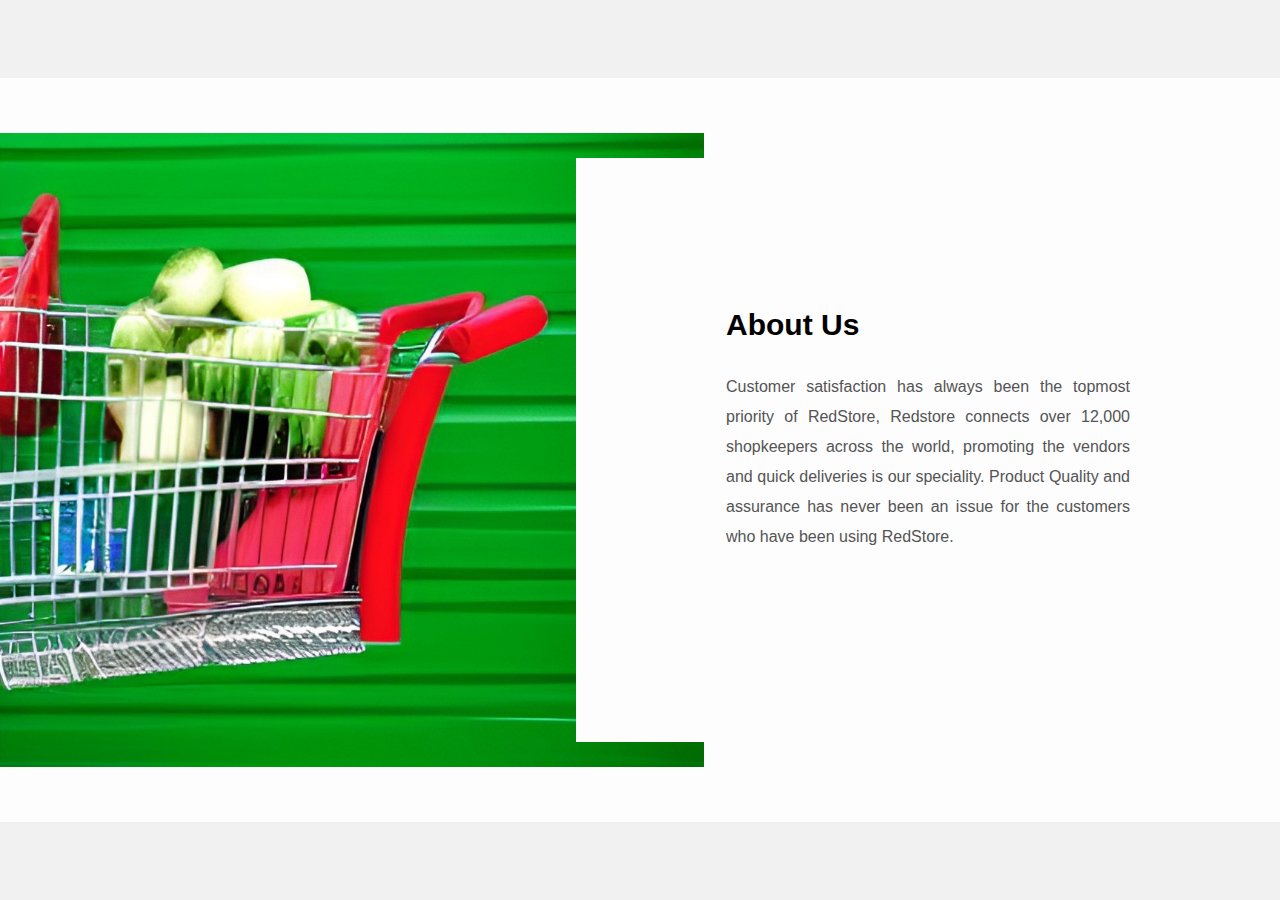
<file: about.html>
<html lang="en">
<head>
    <meta charset="UTF-8">
    <meta name="viewport" content="width=device-width, initial-scale=1.0">
    <title></title>
    <link rel="stylesheet" href="style2.css">
</head>
<body>
    <div class="about-section">
        <div class="inner-container">
            <h1>About Us</h1>
            <p class="text">
                Customer satisfaction has always been the topmost priority of RedStore, Redstore connects over 12,000 shopkeepers across the world, promoting the vendors and quick deliveries is our speciality. Product Quality and assurance has never been an issue for the customers who have been using RedStore.
            </p>
            <div class="skills">
                
            </div>
        </div>
    </div>
</body>
</html>
</file>
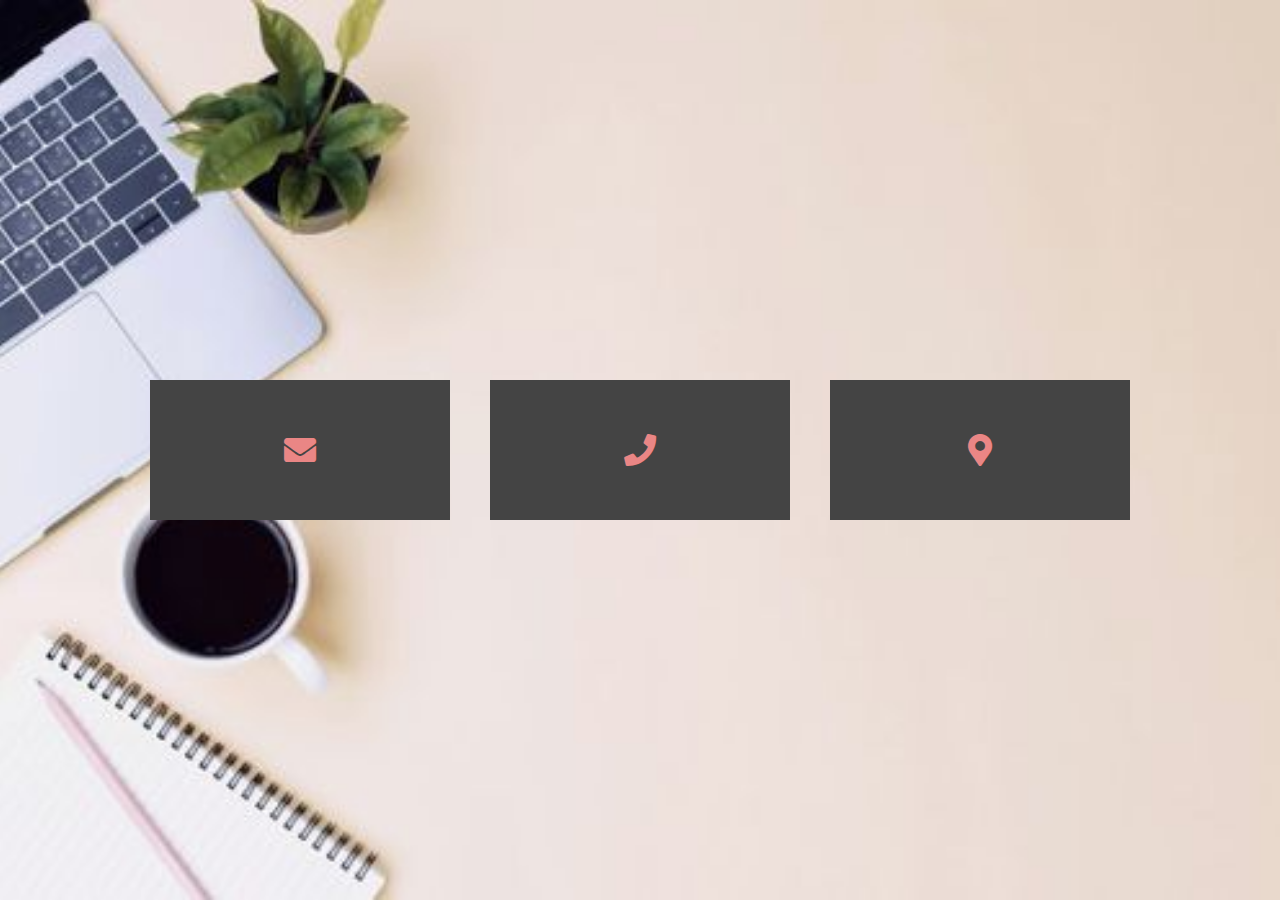
<file: contact.html>
<!DOCTYPE html>
<html lang="en">
<head>
    <meta charset="UTF-8">
    <meta name="viewport" content="width=device-width, initial-scale=1.0">
    <title></title>
    <link rel="stylesheet" href="style1.css">
    <link rel="stylesheet" href="https://cdnjs.cloudflare.com/ajax/libs/font-awesome/5.13.0/css/all.min.css">
</head>
<body>
    <div class="contact-info">
        <div class="card">
            <i class="icon fas fa-envelope"></i>
            <div class="card-content">
                <h3>Email</h3>
                <span>@support.RedStore.com</span>
            </div>
        </div>

        <div class="card">
            <i class="icon fas fa-phone"></i>
            <div class="card-content">
                <h3>Phone Number</h3>
                <span>+91 9973573286</span>
            </div>
        </div>

        <div class="card">
            <i class="icon fas fa-map-marker-alt"></i>
            <div class="card-content">
                <h3>Location</h3>
                <span>India</span>
            </div>
        </div>
    </div>
</body>
</html>
</file>
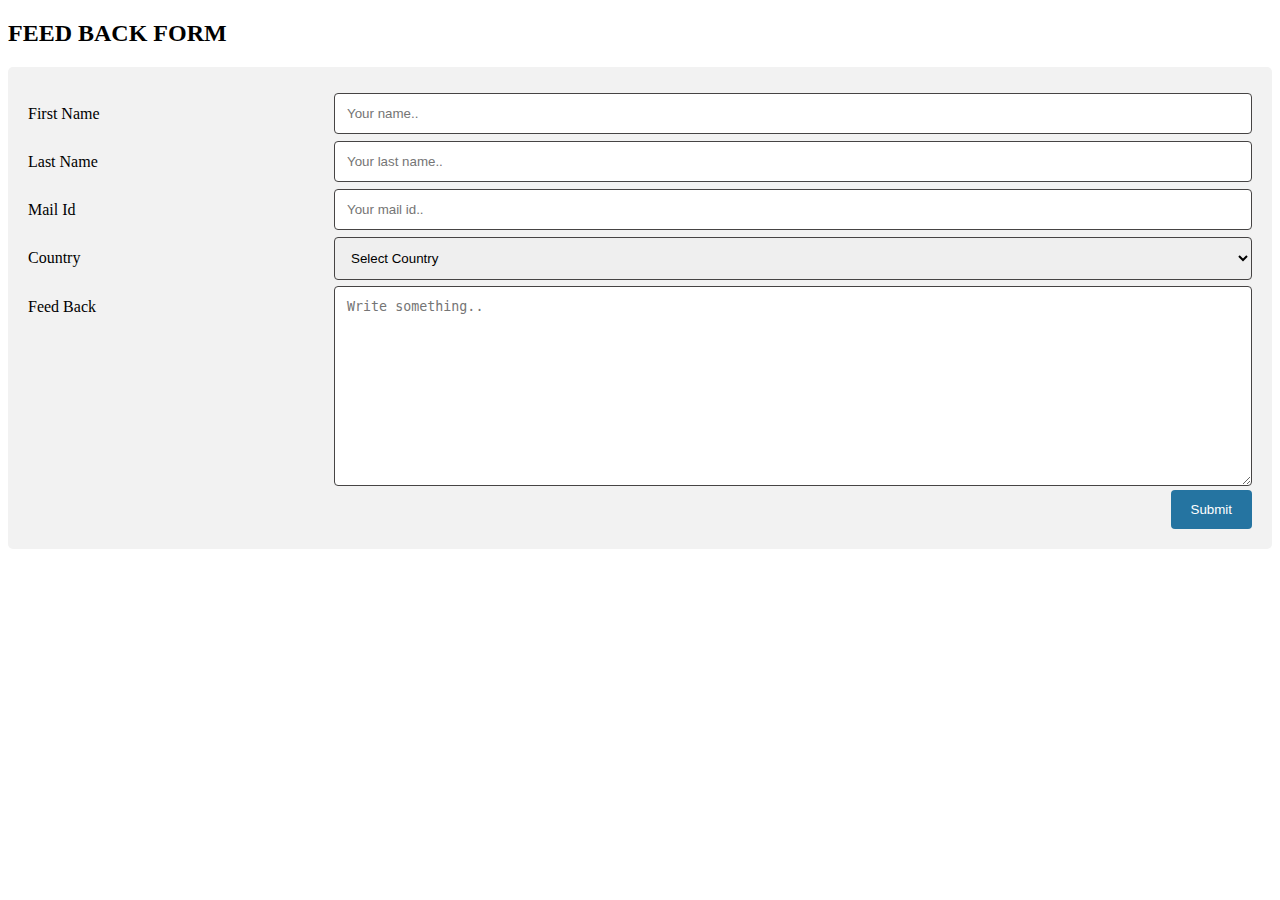
<file: feedback.html>
<!DOCTYPE html>    
<html>    
<head>    
<meta name="viewport" content="width=device-width, initial-scale=1">    
<style>    
* {    
  box-sizing: border-box;    
}    
    
input[type=text], select, textarea {    
  width: 100%;    
  padding: 12px;    
  border: 1px solid rgb(70, 68, 68);    
  border-radius: 4px;    
  resize: vertical;    
}    
input[type=email], select, textarea {    
  width: 100%;    
  padding: 12px;    
  border: 1px solid rgb(70, 68, 68);    
  border-radius: 4px;    
  resize: vertical;    
}    
    
label {    
  padding: 12px 12px 12px 0;    
  display: inline-block;    
}    
    
input[type=submit] {    
  background-color: rgb(37, 116, 161);    
  color: white;    
  padding: 12px 20px;    
  border: none;    
  border-radius: 4px;    
  cursor: pointer;    
  float: right;    
}    
    
input[type=submit]:hover {    
  background-color: #45a049;    
}    
    
.container {    
  border-radius: 5px;    
  background-color: #f2f2f2;    
  padding: 20px;    
}    
    
.col-25 {    
  float: left;    
  width: 25%;    
  margin-top: 6px;    
}    
    
.col-75 {    
  float: left;    
  width: 75%;    
  margin-top: 6px;    
}    
    
/* Clear floats after the columns */    
.row:after {    
  content: "";    
  display: table;    
  clear: both;    
}    
    
/* Responsive layout - when the screen is less than 600px wide, make the two columns stack on top of each other instead of next to each other */    
</style>    
</head>    
<body>    
<h2>FEED BACK FORM</h2>    
<div class="container">    
  <form>    
    <div class="row">    
      <div class="col-25">    
        <label for="fname">First Name</label>    
      </div>    
      <div class="col-75">    
        <input type="text" id="fname" name="firstname" placeholder="Your name..">    
      </div>    
    </div>    
    <div class="row">    
      <div class="col-25">    
        <label for="lname">Last Name</label>    
      </div>    
      <div class="col-75">    
        <input type="text" id="lname" name="lastname" placeholder="Your last name..">    
      </div>    
    </div>    
    <div class="row">    
        <div class="col-25">    
          <label for="email">Mail Id</label>    
        </div>    
        <div class="col-75">    
          <input type="email" id="email" name="mailid" placeholder="Your mail id..">    
        </div>    
      </div>    
    <div class="row">    
      <div class="col-25">    
        <label for="country">Country</label>    
      </div>    
      <div class="col-75">    
        <select id="country" name="country">    
            <option value="none">Select Country</option>    
          <option value="australia">Australia</option>    
          <option value="canada">Canada</option>    
          <option value="usa">USA</option>    
          <option value="russia">Russia</option>    
          <option value="japan">Japan</option>    
          <option value="india">India</option>    
          <option value="china">China</option>    
        </select>    
      </div>    
    </div>    
    <div class="row">    
      <div class="col-25">    
        <label for="feed_back">Feed Back</label>    
      </div>    
      <div class="col-75">    
        <textarea id="subject" name="subject" placeholder="Write something.." style="height:200px"></textarea>    
      </div>    
    </div>    
    <div class="row">    
      <input type="submit" value="Submit">    
    </div>    
  </form>    
</div>    
    
</body>    
</html>
</file>
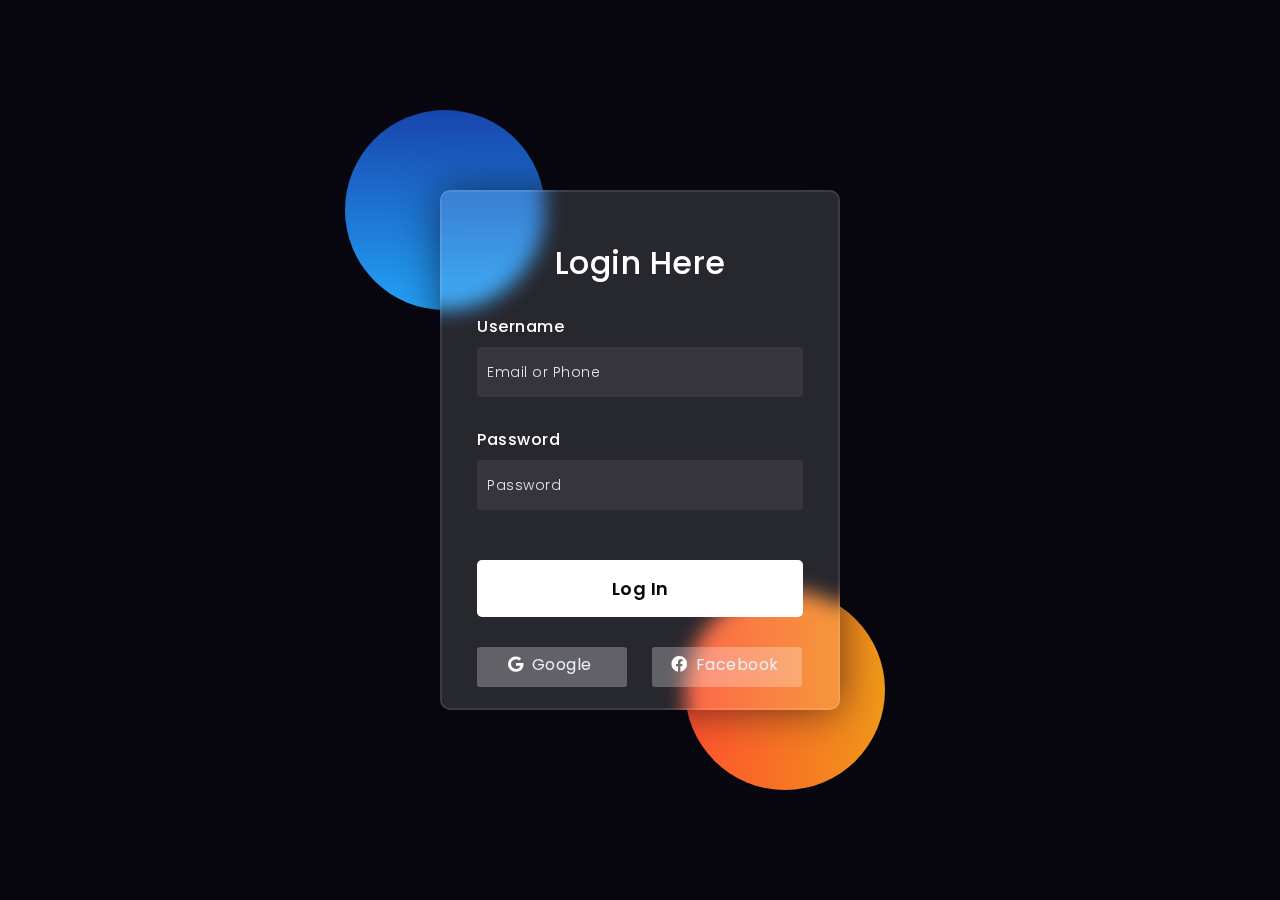
<file: user.html>
<!DOCTYPE html>
<html lang="en">
<head>
    <title>Login  Page</title>
 
    <link rel="preconnect" href="https://fonts.gstatic.com">
    <link rel="stylesheet" href="https://cdnjs.cloudflare.com/ajax/libs/font-awesome/5.15.4/css/all.min.css">
    <link href="https://fonts.googleapis.com/css2?family=Poppins:wght@300;500;600&display=swap" rel="stylesheet">
    <!--Stylesheet-->
    <style media="screen">
      *,
*:before,
*:after{
    padding: 0;
    margin: 0;
    box-sizing: border-box;
}
body{
    background-color: #080710;
}
.background{
    width: 430px;
    height: 520px;
    position: absolute;
    transform: translate(-50%,-50%);
    left: 50%;
    top: 50%;
}
.background .shape{
    height: 200px;
    width: 200px;
    position: absolute;
    border-radius: 50%;
}
.shape:first-child{
    background: linear-gradient(
        #1845ad,
        #23a2f6
    );
    left: -80px;
    top: -80px;
}
.shape:last-child{
    background: linear-gradient(
        to right,
        #ff512f,
        #f09819
    );
    right: -30px;
    bottom: -80px;
}
form{
    height: 520px;
    width: 400px;
    background-color: rgba(255,255,255,0.13);
    position: absolute;
    transform: translate(-50%,-50%);
    top: 50%;
    left: 50%;
    border-radius: 10px;
    backdrop-filter: blur(10px);
    border: 2px solid rgba(255,255,255,0.1);
    box-shadow: 0 0 40px rgba(8,7,16,0.6);
    padding: 50px 35px;
}
form *{
    font-family: 'Poppins',sans-serif;
    color: #ffffff;
    letter-spacing: 0.5px;
    outline: none;
    border: none;
}
form h3{
    font-size: 32px;
    font-weight: 500;
    line-height: 42px;
    text-align: center;
}

label{
    display: block;
    margin-top: 30px;
    font-size: 16px;
    font-weight: 500;
}
input{
    display: block;
    height: 50px;
    width: 100%;
    background-color: rgba(255,255,255,0.07);
    border-radius: 3px;
    padding: 0 10px;
    margin-top: 8px;
    font-size: 14px;
    font-weight: 300;
}
::placeholder{
    color: #e5e5e5;
}
button{
    margin-top: 50px;
    width: 100%;
    background-color: #ffffff;
    color: #080710;
    padding: 15px 0;
    font-size: 18px;
    font-weight: 600;
    border-radius: 5px;
    cursor: pointer;
}
.social{
  margin-top: 30px;
  display: flex;
}
.social div{
  background: red;
  width: 150px;
  border-radius: 3px;
  padding: 5px 10px 10px 5px;
  background-color: rgba(255,255,255,0.27);
  color: #eaf0fb;
  text-align: center;
}
.social div:hover{
  background-color: rgba(255,255,255,0.47);
}
.social .fb{
  margin-left: 25px;
}
.social i{
  margin-right: 4px;
}

    </style>
</head>
<body>
    <div class="background">
        <div class="shape"></div>
        <div class="shape"></div>
    </div>
    <form>
        <h3>Login Here</h3>

        <label for="username">Username</label>
        <input type="text" placeholder="Email or Phone" id="username">

        <label for="password">Password</label>
        <input type="password" placeholder="Password" id="password">

        <button>Log In</button>
        <div class="social">
          <div class="go"><i class="fab fa-google"></i>  Google</div>
          <div class="fb"><i class="fab fa-facebook"></i>  Facebook</div>
        </div>
    </form>
</body>
</html>
</file>
<file: style2.css>
*{
    margin: 0;
    padding: 0;
    font-family: "Open Sans",sans-serif;
    box-sizing: border-box;
}

body{
    min-height: 100vh;
    display: flex;
    align-items: center;
    justify-content: center;
    background-color: #f1f1f1;
}

.about-section{
    background: url(Dream_TradingCard\ \(3\).jpg) no-repeat left;
    background-size: 55%;
    background-color: #fdfdfd;
    overflow: hidden;
    padding: 80px 0;
}

.inner-container{
    width: 55%;
    float: right;
    background-color: #fdfdfd;
    padding: 150px;
}

.inner-container h1{
    margin-bottom: 30px;
    font-size: 30px;
    font-weight: 900;
}

.text{
    font-size: 16px;
    color: #545454;
    line-height: 30px;
    text-align: justify;
    margin-bottom: 40px;
}

.skills{
    display: flex;
    justify-content: space-between;
    font-weight: 700;
    font-size: 13px;
}

@media screen and (max-width:1200px){
    .inner-container{
        padding: 80px;
    }
}

@media screen and (max-width:1000px){
    .about-section{
        background-size: 100%;
        padding: 100px 40px;
    }
    .inner-container{
        width: 100%;
    }
}

@media screen and (max-width:600px){
    .about-section{
        padding: 0;
    }
    .inner-container{
        padding: 60px;
    }
}
</file>
<file: style1.css>
*{
    margin: 0;
    padding: 0;
    box-sizing: border-box;
    font-family: "Open Sans",sans-serif;
}

body{
    height: 100vh;
    background: url(contact2.jpg) no-repeat center;
    background-size: cover;
    display: flex;
    align-items: center;
}

.contact-info{
    width: 100%;
    display: flex;
    justify-content: center;
    flex-wrap: wrap;
}

.card{
    position: relative;
    flex: 1;
    max-width: 300px;
    height: 140px;
    background-color: #444;
    margin: 20px;
    cursor: pointer;
    display: flex;
    align-items: center;
    justify-content: center;
}

.icon{
    font-size: 32px;
    color: #ea8685;
    transition: .3s linear;
}

.card:hover .icon{
    transform: scale(4);
    opacity: 0;
}

.card-content h3,
.card-content span{
    position: absolute;
    left: 50%;
    transform: translateX(-50%);
    font-size: 16px;
    opacity: 0;
}

.card-content h3{
    top: 20px;
    text-transform: uppercase;
    color: #ea8685;
}

.card-content span{
    bottom: 20px;
    color: #fff;
    font-weight: 500;
}

.card:hover h3{
    opacity: 1;
    top: 46px;
    transition: .3s linear .3s;
}

.card:hover span{
    opacity: 1;
    bottom: 46px;
    transition: .3s linear .3s;
}


@media screen and (max-width:900px){
    .card{
        flex: 100%;
        max-width: 500px;
    }
}
</file>
